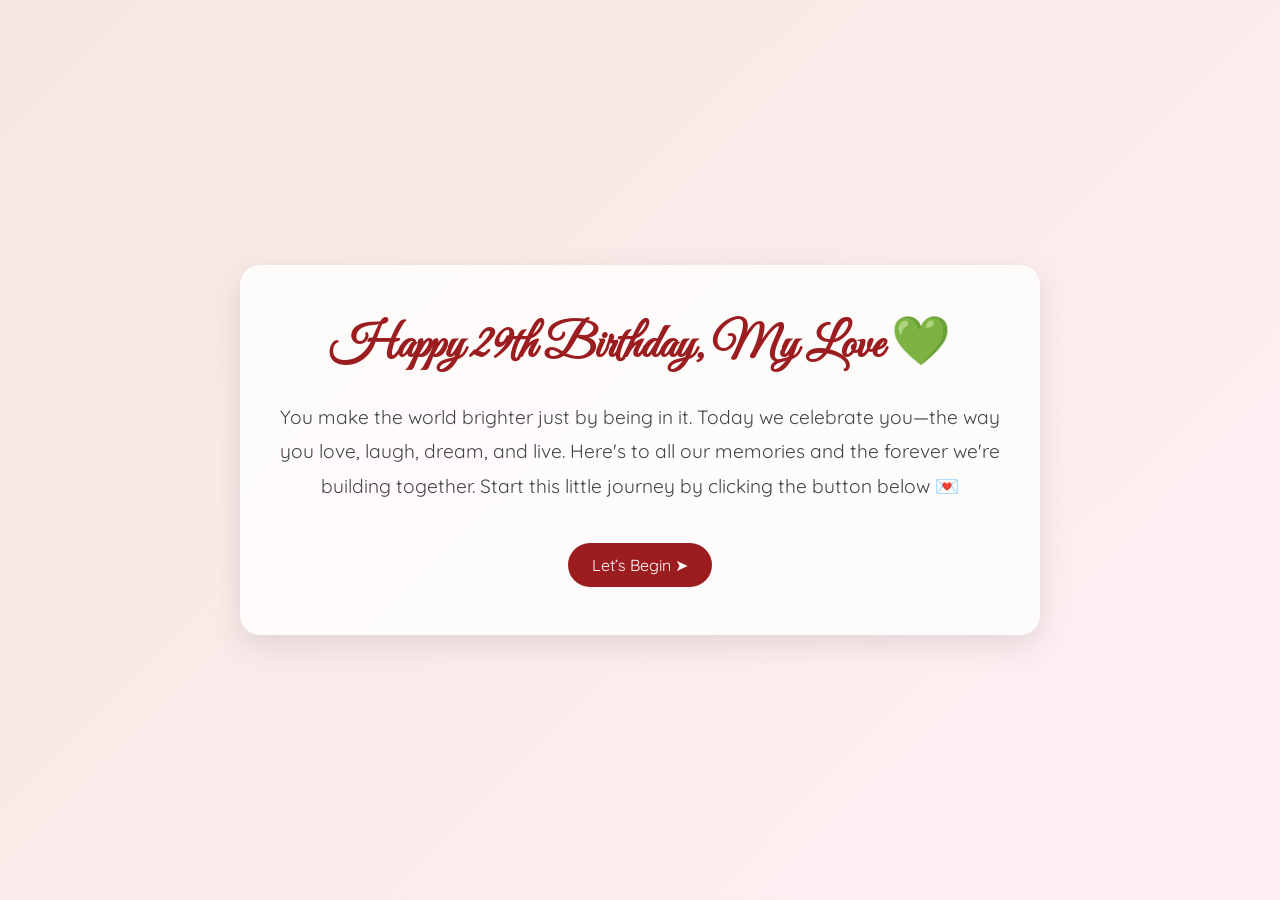
<file: index.html>
<!-- index.html -->
<!DOCTYPE html>
<html lang="en">
<head>
  <meta charset="UTF-8" />
  <meta name="viewport" content="width=device-width, initial-scale=1.0" />
  <title>Happy Birthday, My Love</title>
  <link href="https://fonts.googleapis.com/css2?family=Great+Vibes&family=Quicksand:wght@400;600&display=swap" rel="stylesheet">
  <style>
    /* Reset & Fonts */
    * {
      margin: 0;
      padding: 0;
      box-sizing: border-box;
    }

    body {
      font-family: 'Quicksand', sans-serif;
      background: linear-gradient(135deg, #f5e7e0, #fff0f5);
      color: #333;
      min-height: 100vh;
      display: flex;
      align-items: center;
      justify-content: center;
      padding: 2rem;
    }

    .centered {
      max-width: 800px;
      text-align: center;
      background: rgba(255, 255, 255, 0.8);
      padding: 3rem 2rem;
      border-radius: 20px;
      box-shadow: 0 10px 30px rgba(0,0,0,0.1);
    }

    h1.heart-title {
      font-family: 'Great Vibes', cursive;
      font-size: 3rem;
      color: #9b1d20;
      margin-bottom: 1.5rem;
      animation: fadeIn 2s ease-in-out forwards;
    }

    p {
      font-size: 1.2rem;
      line-height: 1.8;
      margin-bottom: 2.5rem;
      color: #444;
      animation: fadeIn 3s ease-in-out forwards;
    }

    a.next-button {
      display: inline-block;
      background: #9b1d20;
      color: white;
      text-decoration: none;
      padding: 0.75rem 1.5rem;
      border-radius: 30px;
      font-size: 1rem;
      transition: background 0.3s ease;
      animation: fadeIn 4s ease-in-out forwards;
    }

    a.next-button:hover {
      background: #b9373f;
    }

    @keyframes fadeIn {
      from { opacity: 0; transform: translateY(10px); }
      to { opacity: 1; transform: translateY(0); }
    }

    @media (max-width: 600px) {
      h1.heart-title {
        font-size: 2.2rem;
      }

      p {
        font-size: 1rem;
      }
    }
  </style>
</head>
<body>
  <section class="centered">
    <h1 class="heart-title">Happy 29th Birthday, My Love 💚</h1>
    <p>You make the world brighter just by being in it. Today we celebrate you—the way you love, laugh, dream, and live. Here's to all our memories and the forever we're building together. Start this little journey by clicking the button below 💌</p>
    <a href="map.html" class="next-button">Let’s Begin ➤</a>
  </section>
</body>
</html>
</file>
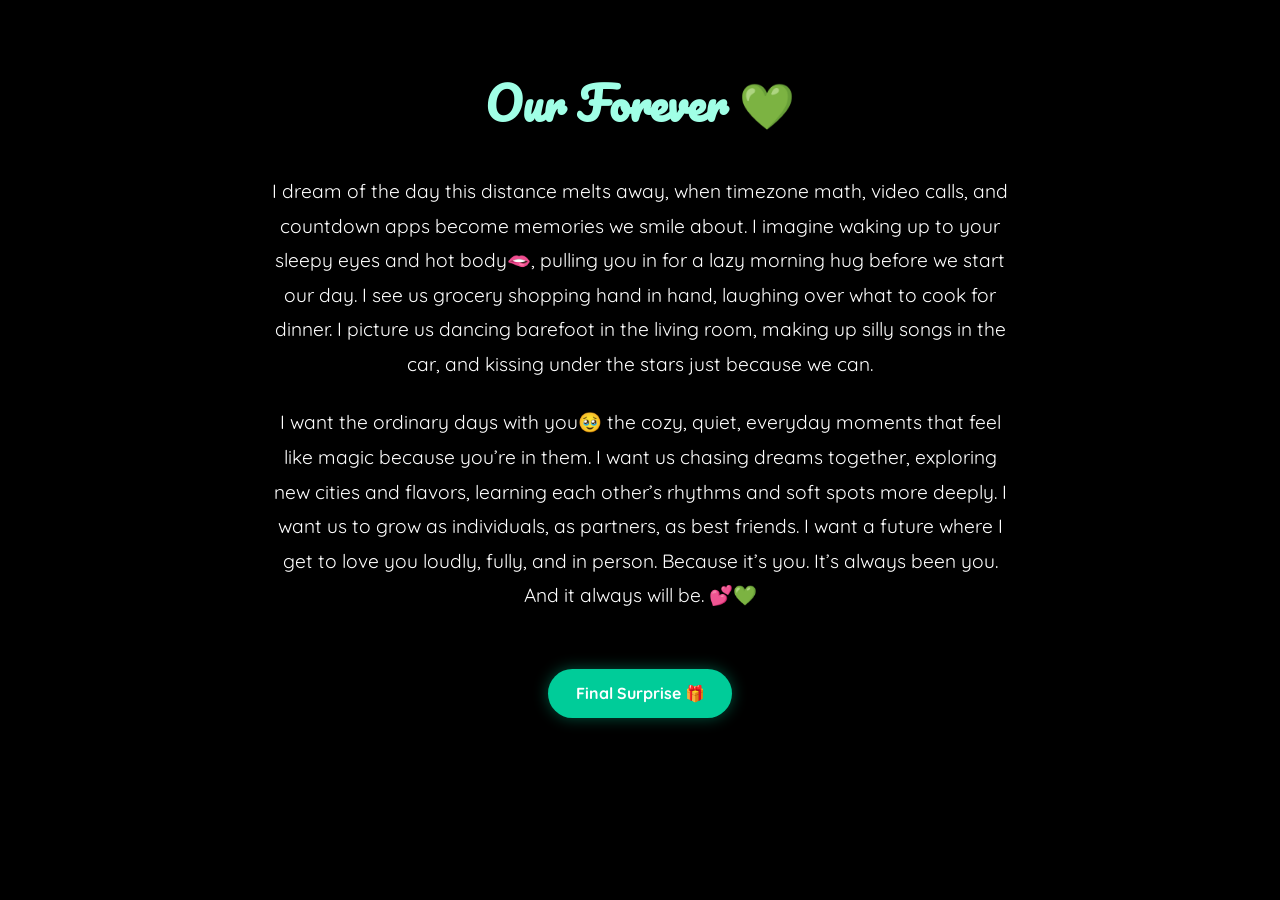
<file: future.html>
<!DOCTYPE html>
<html lang="en">
<head>
  <meta charset="UTF-8" />
  <meta name="viewport" content="width=device-width, initial-scale=1.0"/>
  <title>Our Future</title>

  <!-- Romantic fonts -->
  <link href="https://fonts.googleapis.com/css2?family=Pacifico&family=Quicksand:wght@400;600&display=swap" rel="stylesheet" />

  <style>
    * {
      margin: 0;
      padding: 0;
      box-sizing: border-box;
    }

    html, body {
      height: 100%;
      font-family: 'Quicksand', sans-serif;
      background: #000;
      color: #ffffff;
      overflow-x: hidden;
    }

    body::before {
      content: '';
      position: fixed;
      top: 0;
      left: 0;
      width: 100%;
      height: 100%;
      background: url('https://www.transparenttextures.com/patterns/stardust.png') repeat;
      opacity: 0.3;
      z-index: 0;
      pointer-events: none;
      animation: twinkle 2s infinite;
    }

    @keyframes twinkle {
      0%, 100% { opacity: 0.3; }
      50% { opacity: 0.6; }
    }

    .shooting-star {
      position: fixed;
      width: 3px;
      height: 80px;
      background: linear-gradient(transparent, #fff);
      z-index: 0;
      opacity: 0;
      animation: shoot 3s linear infinite;
    }

    @keyframes shoot {
      0% {
        opacity: 0;
        transform: translateX(0) translateY(0) rotate(45deg);
      }
      10% {
        opacity: 1;
      }
      100% {
        transform: translateX(-100vw) translateY(100vh) rotate(45deg);
        opacity: 0;
      }
    }

    .shooting-star:nth-child(1) { top: 10%; left: 90%; animation-delay: 0s; }
    .shooting-star:nth-child(2) { top: 20%; left: 70%; animation-delay: 1.5s; }
    .shooting-star:nth-child(3) { top: 30%; left: 80%; animation-delay: 3s; }
    .shooting-star:nth-child(4) { top: 15%; left: 60%; animation-delay: 4.2s; }
    .shooting-star:nth-child(5) { top: 5%; left: 95%; animation-delay: 5.5s; }

    .container {
      position: relative;
      z-index: 1;
      max-width: 800px;
      margin: 0 auto;
      padding: 4rem 1.5rem 6rem;
      text-align: center;
      animation: fadeIn 3s ease-in-out forwards;
      opacity: 0;
    }

    @keyframes fadeIn {
      to {
        opacity: 1;
      }
    }

    .container h1 {
      font-family: 'Pacifico', cursive;
      font-size: 2.8rem;
      margin-bottom: 2rem;
      color: #a0ffe6;
    }

    .container p {
      font-size: 1.2rem;
      line-height: 1.8;
      margin-bottom: 1.5rem;
    }

    .btn {
      display: inline-block;
      margin-top: 2rem;
      padding: 0.9rem 1.7rem;
      background: #00cc99;
      color: #fff;
      border-radius: 2rem;
      font-weight: bold;
      text-decoration: none;
      transition: background 0.3s ease, transform 0.2s ease, box-shadow 1.5s ease-in-out;
      box-shadow: 0 0 15px rgba(0, 204, 153, 0.4);
      animation: glow 2s ease-in-out infinite alternate;
    }

    .btn:hover {
      background: #009977;
      transform: scale(1.05);
    }

    @keyframes glow {
      from {
        box-shadow: 0 0 15px rgba(0, 204, 153, 0.4);
      }
      to {
        box-shadow: 0 0 25px rgba(0, 204, 153, 0.9);
      }
    }
  </style>
</head>
<body>

  <!-- Shooting Stars -->
  <div class="shooting-star"></div>
  <div class="shooting-star"></div>
  <div class="shooting-star"></div>
  <div class="shooting-star"></div>
  <div class="shooting-star"></div>

  <div class="container">
    <h1>Our Forever 💚</h1>
    <p>
      I dream of the day this distance melts away, when timezone math, video calls, and countdown apps become memories we smile about. I imagine waking up to your sleepy eyes and hot body🫦, pulling you in for a lazy morning hug before we start our day. I see us grocery shopping hand in hand, laughing over what to cook for dinner. I picture us dancing barefoot in the living room, making up silly songs in the car, and kissing under the stars just because we can.
    </p>
    <p>
      I want the ordinary days with you🥹 the cozy, quiet, everyday moments that feel like magic because you’re in them. I want us chasing dreams together, exploring new cities and flavors, learning each other’s rhythms and soft spots more deeply. I want us to grow as individuals, as partners, as best friends. I want a future where I get to love you loudly, fully, and in person. Because it’s you. It’s always been you. And it always will be. 💕💚
    </p>
     <a href="hunt.html" class="btn">Final Surprise 🎁</a>
  </div>

</body>
</html>
</file>
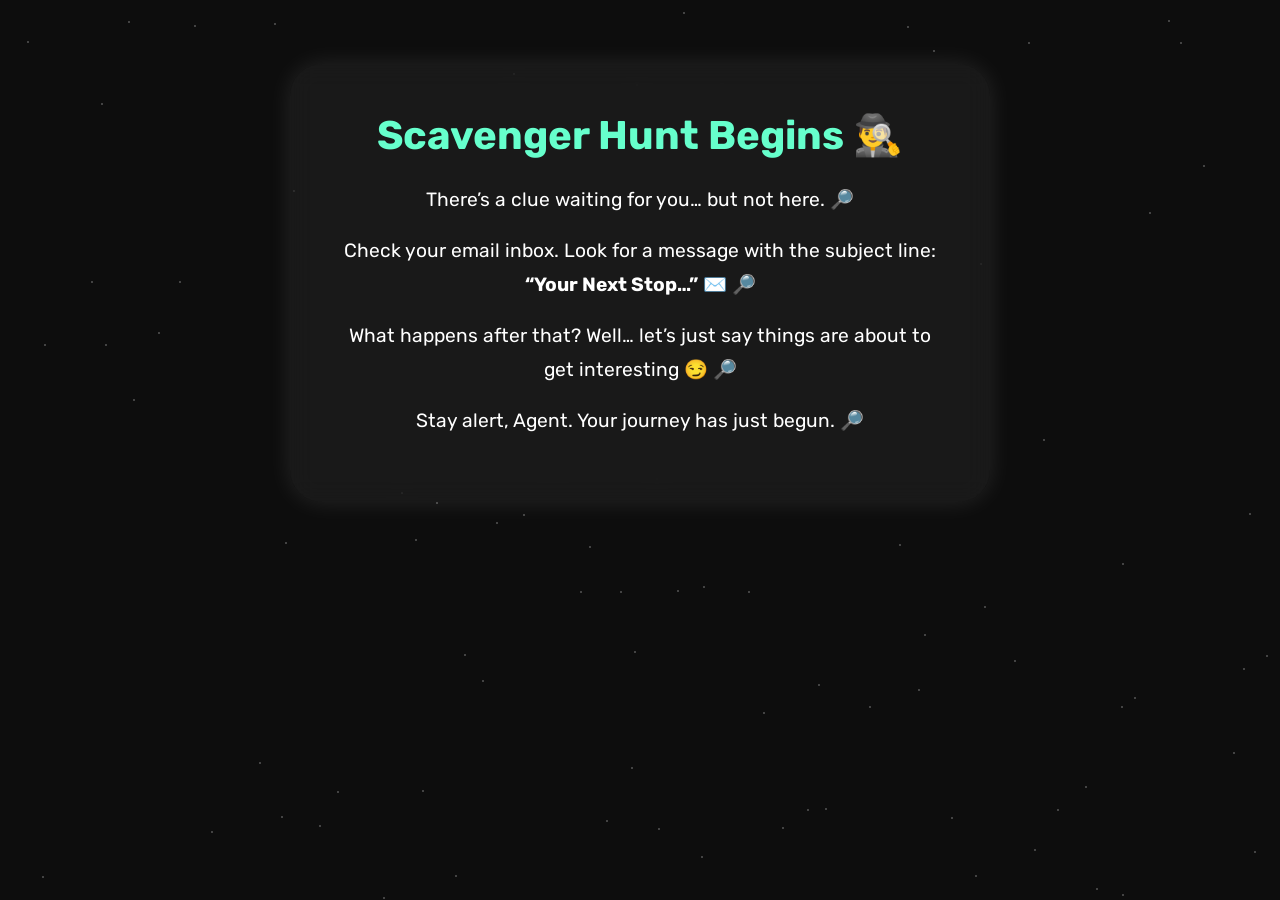
<file: hunt.html>
<!DOCTYPE html>
<html lang="en">
<head>
  <meta charset="UTF-8" />
  <meta name="viewport" content="width=device-width, initial-scale=1.0"/>
  <title>Scavenger Hunt</title>
  <link href="https://fonts.googleapis.com/css2?family=Rubik:wght@400;600&display=swap" rel="stylesheet" />
  <style>
    * {
      margin: 0;
      padding: 0;
      box-sizing: border-box;
    }

    body {
      font-family: 'Rubik', sans-serif;
      background: #0d0d0d;
      color: #ffffff;
      overflow: hidden;
    }

    .sparkles {
      position: fixed;
      top: 0;
      left: 0;
      width: 100%;
      height: 100%;
      z-index: 0;
      pointer-events: none;
    }

    .star {
      position: absolute;
      width: 2px;
      height: 2px;
      background: white;
      opacity: 0.3;
      border-radius: 50%;
      animation: twinkle 2s infinite;
    }

    @keyframes twinkle {
      0%, 100% { opacity: 0.3; transform: scale(1); }
      50% { opacity: 1; transform: scale(1.5); }
    }

    .hunt {
      position: relative;
      z-index: 1;
      max-width: 700px;
      margin: 4rem auto;
      text-align: center;
      padding: 3rem;
      background: rgba(255, 255, 255, 0.05);
      border-radius: 2rem;
      backdrop-filter: blur(12px);
      box-shadow: 0 0 25px rgba(255, 255, 255, 0.1);
    }

    .hunt h1 {
      font-size: 2.5rem;
      color: #66ffcc;
      margin-bottom: 1.5rem;
    }

    .hunt p {
      font-size: 1.2rem;
      line-height: 1.8;
      margin-bottom: 1rem;
    }

    .hunt p::after {
      content: '🔎';
      animation: pulse 2s infinite;
      display: inline-block;
      margin-left: 5px;
    }

    @keyframes pulse {
      0% { transform: scale(1); opacity: 0.6; }
      50% { transform: scale(1.2); opacity: 1; }
      100% { transform: scale(1); opacity: 0.6; }
    }
  </style>
</head>
<body>
  <div class="sparkles" id="sparkles"></div>

  <div class="hunt">
    <h1>Scavenger Hunt Begins 🕵️‍♂️</h1>
    <p>There’s a clue waiting for you… but not here.</p>
    <p>Check your email inbox. Look for a message with the subject line: <strong>“Your Next Stop…”</strong> ✉️</p>
    <p>What happens after that? Well… let’s just say things are about to get interesting 😏</p>
    <p>Stay alert, Agent. Your journey has just begun.</p>
  </div>

  <script>
    const sparkleContainer = document.getElementById("sparkles");
    for (let i = 0; i < 100; i++) {
      const star = document.createElement("div");
      star.className = "star";
      star.style.top = `${Math.random() * 100}%`;
      star.style.left = `${Math.random() * 100}%`;
      star.style.animationDelay = `${Math.random() * 5}s`;
      sparkleContainer.appendChild(star);
    }
  </script>
</body>
</html>
</file>
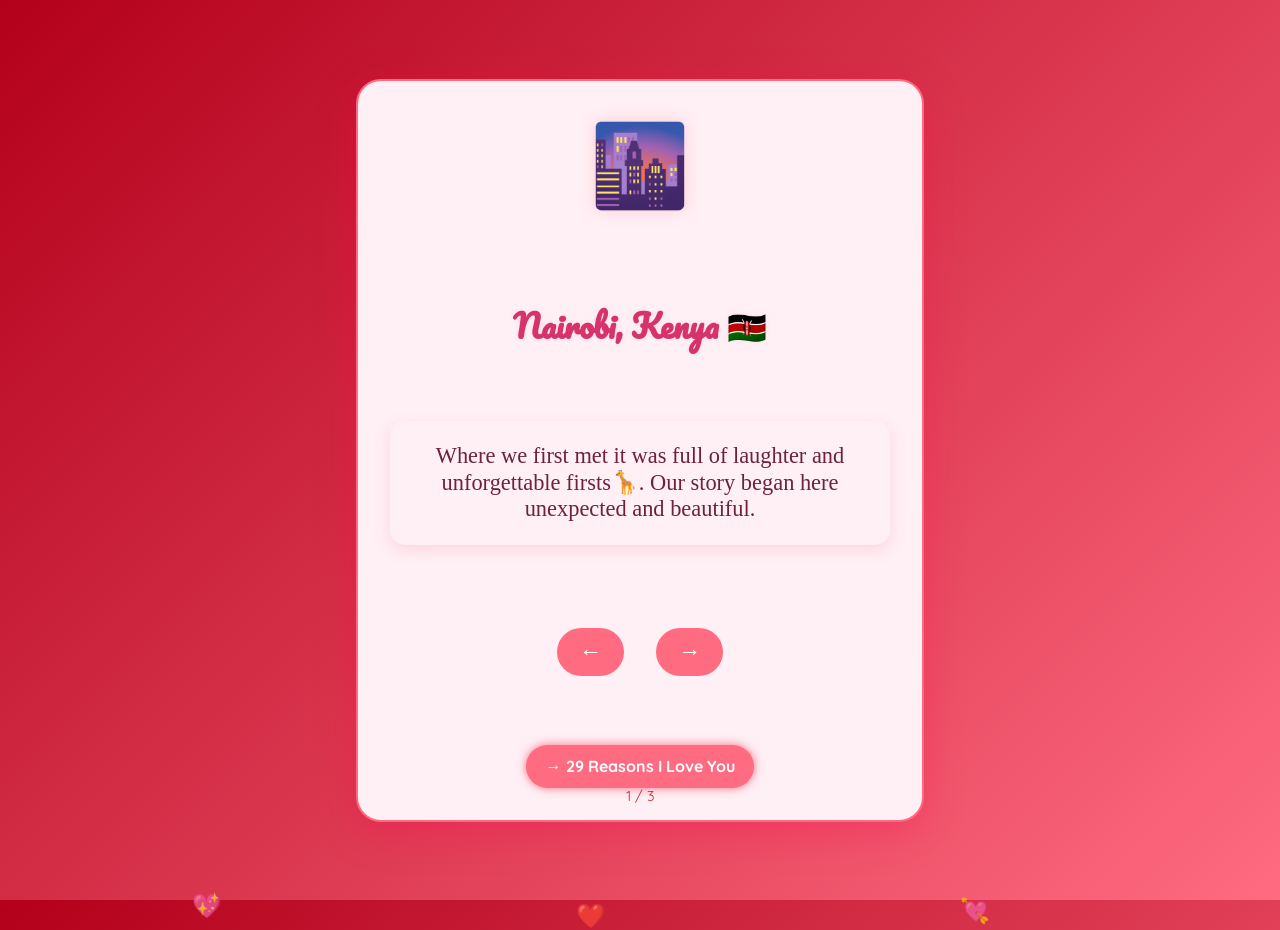
<file: map.html>
<!DOCTYPE html>
<html lang="en">
<head>
  <meta charset="UTF-8" />
  <title>Our Love Story Flipbook</title>
  <style>
    @import url('https://fonts.googleapis.com/css2?family=Quicksand&family=Pacifico&family=Homemade+Apple&display=swap');

    body {
      margin: 0;
      font-family: 'Quicksand', sans-serif;
      background: linear-gradient(135deg, #b3001b, #ff6b81);
      height: 100vh;
      display: flex;
      align-items: center;
      justify-content: center;
      overflow: hidden;
      position: relative;
    }

    .flipbook {
      width: 90vw;
      max-width: 500px;
      height: 75vh;
      background: #fff0f5;
      border-radius: 25px;
      box-shadow: 0 10px 40px rgba(255, 0, 80, 0.3);
      padding: 2em;
      display: flex;
      flex-direction: column;
      justify-content: space-between;
      align-items: center;
      position: relative;
      text-align: center;
      border: 2px solid #ff6b81;
      animation: fadeIn 0.8s ease-in-out;
      z-index: 10;
    }

    @keyframes fadeIn {
      from { opacity: 0; transform: scale(0.95); }
      to { opacity: 1; transform: scale(1); }
    }

    .city-emoji {
      font-size: 5em;
      margin-bottom: 0.5em;
      filter: drop-shadow(0 0 8px #ffcad4);
    }

    h2 {
      font-family: 'Pacifico', cursive;
      font-size: 2em;
      color: #d6336c;
      margin: 0;
      text-shadow: 0 0 5px #ffdde4;
    }

    p {
      font-family: 'Homemade Apple', cursive;
      font-size: 1.4em;
      color: #6e213c;
      background: #fff0f5;
      padding: 1em;
      border-radius: 15px;
      box-shadow: 0 5px 15px rgba(255, 105, 135, 0.2);
      animation: fadeIn 1.5s ease-in-out;
    }

    .controls {
      display: flex;
      gap: 2em;
      margin-top: 1em;
    }

    button {
      background-color: #ff6b81;
      border: none;
      border-radius: 50px;
      color: white;
      font-size: 1.4em;
      padding: 0.5em 1em;
      cursor: pointer;
      transition: background 0.3s ease;
    }

    button:hover {
      background-color: #e64966;
    }

    .page-number {
      position: absolute;
      bottom: 1em;
      font-size: 0.9em;
      color: #c92a2a;
    }

    .love-btn {
      margin-top: 1.5em;
      background-color: #ff6b81;
      color: white;
      padding: 0.7em 1.2em;
      border-radius: 25px;
      font-weight: bold;
      font-size: 1em;
      text-decoration: none;
      box-shadow: 0 0 10px #ff6b81;
      transition: background 0.3s ease;
    }

    .love-btn:hover {
      background-color: #ff4757;
    }

    /* Floating Hearts */
    .heart {
      position: absolute;
      color: #ffccd5;
      font-size: 1.5rem;
      animation: floatHearts 8s infinite ease-in-out;
      pointer-events: none;
      opacity: 0.8;
    }

    @keyframes floatHearts {
      0% {
        transform: translateY(0) scale(1);
        opacity: 0.7;
      }
      50% {
        transform: translateY(-200px) scale(1.2);
        opacity: 1;
      }
      100% {
        transform: translateY(-400px) scale(1);
        opacity: 0;
      }
    }
  </style>
</head>
<body>

<!-- Floating Hearts -->
<span class="heart" style="left: 15%; bottom: -20px; animation-delay: 0s;">💖</span>
<span class="heart" style="left: 45%; bottom: -30px; animation-delay: 2s;">❤️</span>
<span class="heart" style="left: 75%; bottom: -25px; animation-delay: 4s;">💘</span>

<div class="flipbook" id="flipbook">
  <div class="city-emoji" id="cityEmoji">🌆</div>
  <h2 id="cityName">Nairobi, Kenya 🇰🇪</h2>
  <p id="messageText">Where we first met — full of laughter, late-night talks, and unforgettable firsts.</p>

  <div class="controls">
    <button onclick="prevCard()">←</button>
    <button onclick="nextCard()">→</button>
  </div>

  <a href="reasons.html" class="love-btn">→ 29 Reasons I Love You</a>

  <div class="page-number" id="pageNumber">1 / 3</div>
</div>

<script>
  const cities = [
    {
      emoji: "🌆",
      name: "Nairobi, Kenya 🇰🇪",
      message: "Where we first met it was full of laughter and unforgettable firsts🦒. Our story began here unexpected and beautiful."
    },
    {
      emoji: "🛫",
      name: "Dubai, UAE 🇦🇪",
      message: "Where you asked me to be yours and I must say it was the best decision I have ever made. You are my soulmate"
    },
    {
      emoji: "🌅",
      name: "Perth, Australia 🇦🇺",
      message: "Where our forever begins, calm oceans, soft light, and a future we’ll build side by side."
    }
  ];

  let index = 0;
  let flipbook = document.getElementById("flipbook");

  function updateCard() {
    const city = cities[index];
    document.getElementById("cityEmoji").textContent = city.emoji;
    document.getElementById("cityName").textContent = city.name;
    document.getElementById("messageText").textContent = city.message;
    document.getElementById("pageNumber").textContent = `${index + 1} / ${cities.length}`;

    // Re-trigger animation
    flipbook.style.animation = 'none';
    void flipbook.offsetWidth;
    flipbook.style.animation = 'fadeIn 0.8s ease-in-out';
  }

  function nextCard() {
    index = (index + 1) % cities.length;
    updateCard();
  }

  function prevCard() {
    index = (index - 1 + cities.length) % cities.length;
    updateCard();
  }

  updateCard();
</script>

</body>
</html>
</file>
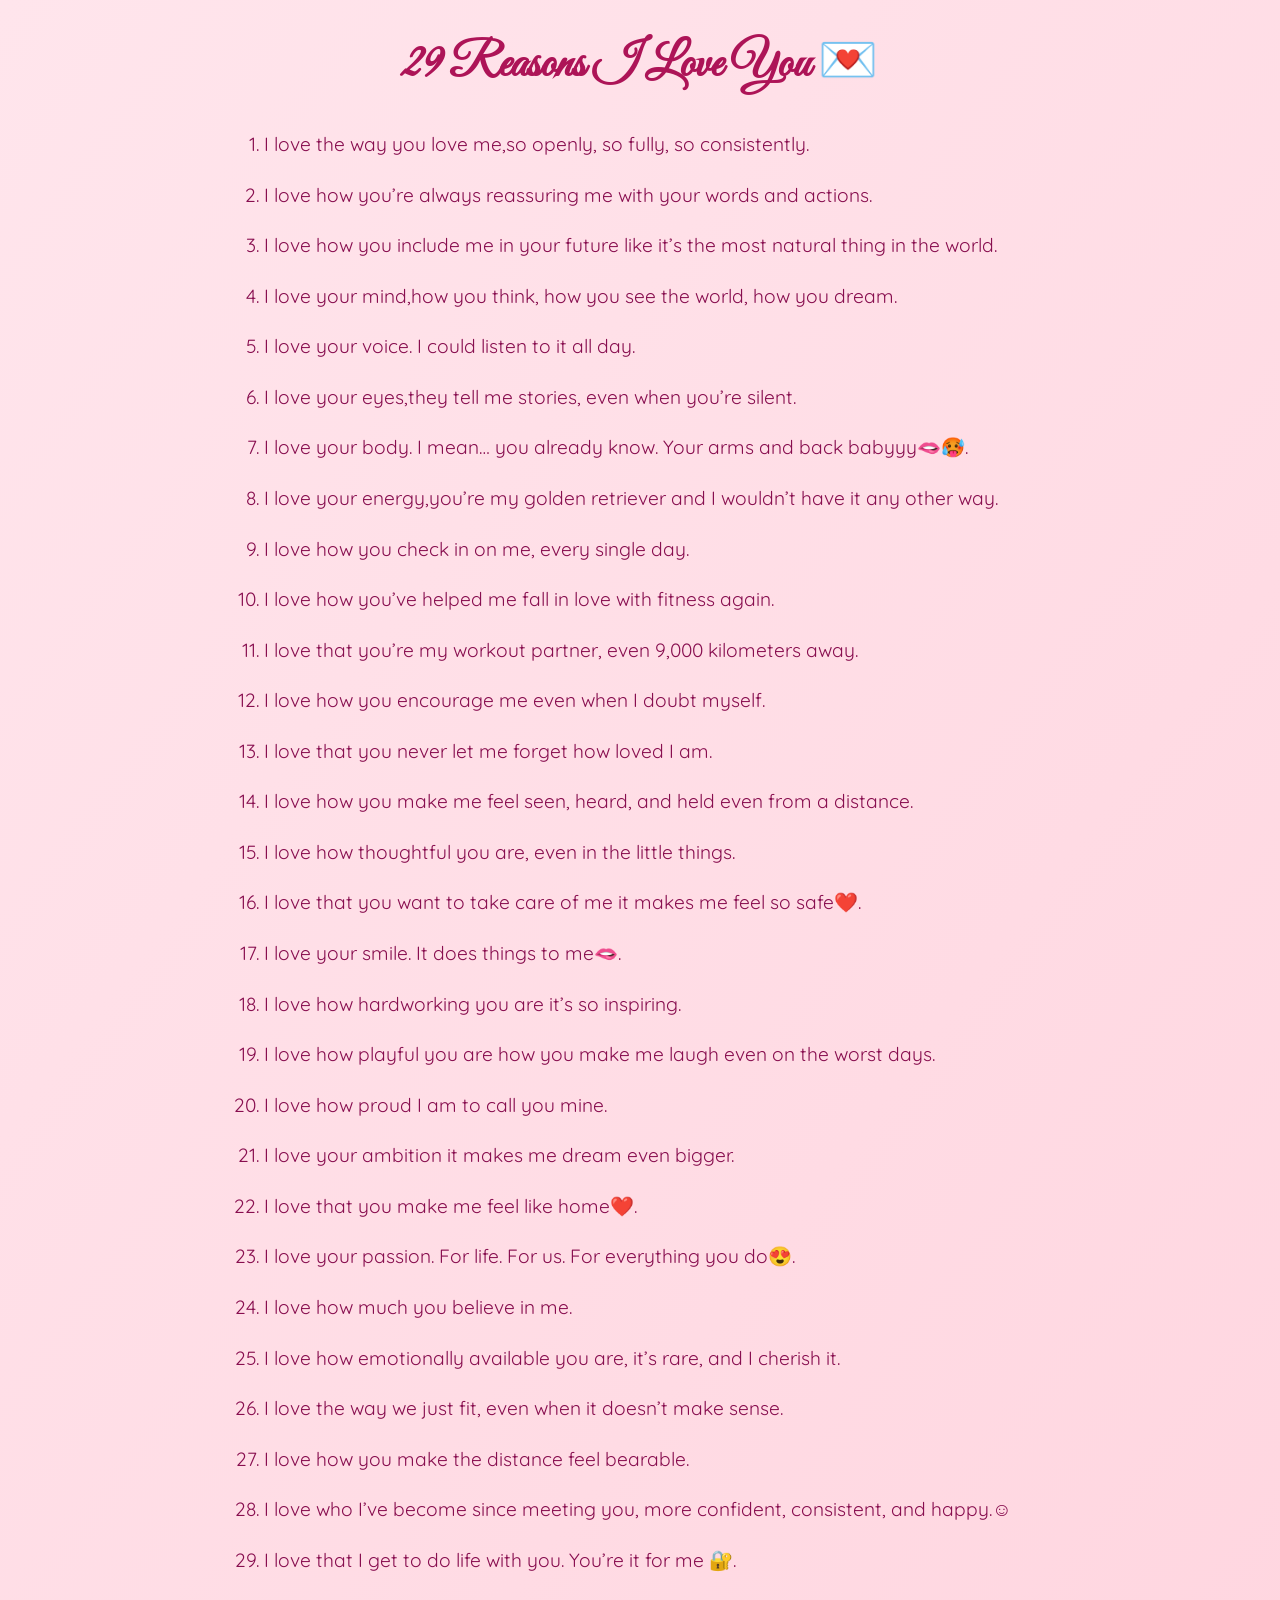
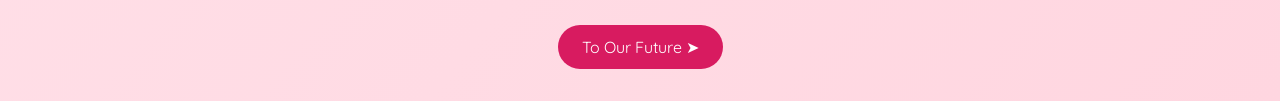
<file: reasons.html>
<!-- reasons.html -->
<!DOCTYPE html>
<html lang="en">
<head>
  <meta charset="UTF-8">
  <meta name="viewport" content="width=device-width, initial-scale=1.0">
  <title>29 Reasons I Love You</title>
  <link href="https://fonts.googleapis.com/css2?family=Great+Vibes&family=Quicksand:wght@400;600&display=swap" rel="stylesheet">
  <style>
    * {
      margin: 0;
      padding: 0;
      box-sizing: border-box;
    }

    body {
      font-family: 'Quicksand', sans-serif;
      background: linear-gradient(to bottom right, #ffe5ec, #ffd6e0);
      min-height: 100vh;
      overflow-x: hidden;
      position: relative;
      padding: 2rem;
      color: #880e4f;
    }

    h1 {
      font-family: 'Great Vibes', cursive;
      font-size: 3rem;
      text-align: center;
      margin-bottom: 2rem;
      color: #ad1457;
      animation: fadeIn 1.5s ease-in-out;
    }

    ol {
      max-width: 800px;
      margin: 0 auto;
      padding-left: 1.5rem;
      font-size: 1.2rem;
      line-height: 1.8;
      list-style: decimal;
      animation: fadeIn 2.5s ease-in-out;
    }

    li {
      margin-bottom: 1rem;
    }

    .btn {
      display: block;
      width: fit-content;
      margin: 3rem auto 0;
      padding: 0.75rem 1.5rem;
      background-color: #d81b60;
      color: white;
      border-radius: 30px;
      text-decoration: none;
      font-size: 1rem;
      transition: background 0.3s ease;
      animation: fadeIn 3s ease-in-out;
    }

    .btn:hover {
      background-color: #ad1457;
    }

    @keyframes fadeIn {
      from { opacity: 0; transform: translateY(10px); }
      to { opacity: 1; transform: translateY(0); }
    }

    /* Floating hearts */
    .heart {
      position: absolute;
      width: 20px;
      height: 20px;
      background: url('https://cdn-icons-png.flaticon.com/512/833/833472.png') no-repeat center;
      background-size: contain;
      animation: floatUp 10s linear infinite;
      opacity: 0.6;
    }

    @keyframes floatUp {
      0% {
        transform: translateY(100vh) scale(0.5);
        opacity: 0.7;
      }
      100% {
        transform: translateY(-10vh) scale(1.2);
        opacity: 0;
      }
    }

    /* Random heart positions */
    .heart:nth-child(1) { left: 10%; animation-delay: 0s; }
    .heart:nth-child(2) { left: 25%; animation-delay: 2s; }
    .heart:nth-child(3) { left: 40%; animation-delay: 4s; }
    .heart:nth-child(4) { left: 60%; animation-delay: 6s; }
    .heart:nth-child(5) { left: 80%; animation-delay: 8s; }

    @media (max-width: 600px) {
      h1 { font-size: 2.2rem; }
      ol { font-size: 1rem; }
    }
  </style>
</head>
<body>
  <div class="reasons">
    <h1>29 Reasons I Love You 💌</h1>
    <ol>
      <li>I love the way you love me,so openly, so fully, so consistently.</li>
      <li>I love how you’re always reassuring me with your words and actions.</li>
      <li>I love how you include me in your future like it’s the most natural thing in the world.</li>
      <li>I love your mind,how you think, how you see the world, how you dream.</li>
      <li>I love your voice. I could listen to it all day.</li>
      <li>I love your eyes,they tell me stories, even when you’re silent.</li>
      <li>I love your body. I mean… you already know. Your arms and back babyyy🫦🥵.</li>
      <li>I love your energy,you’re my golden retriever and I wouldn’t have it any other way.</li>
      <li>I love how you check in on me, every single day.</li>
      <li>I love how you’ve helped me fall in love with fitness again.</li>
      <li>I love that you’re my workout partner, even 9,000 kilometers away.</li>
      <li>I love how you encourage me even when I doubt myself.</li>
      <li>I love that you never let me forget how loved I am.</li>
      <li>I love how you make me feel seen, heard, and held even from a distance.</li>
      <li>I love how thoughtful you are, even in the little things.</li>
      <li>I love that you want to take care of me it makes me feel so safe❤️.</li>
      <li>I love your smile. It does things to me🫦.</li>
      <li>I love how hardworking you are it’s so inspiring.</li>
      <li>I love how playful you are how you make me laugh even on the worst days.</li>
      <li>I love how proud I am to call you mine.</li>
      <li>I love your ambition it makes me dream even bigger.</li>
      <li>I love that you make me feel like home❤️.</li>
      <li>I love your passion. For life. For us. For everything you do😍.</li>
      <li>I love how much you believe in me.</li>
      <li>I love how emotionally available you are, it’s rare, and I cherish it.</li>
      <li>I love the way we just fit, even when it doesn’t make sense.</li>
      <li>I love how you make the distance feel bearable.</li>
      <li>I love who I’ve become since meeting you, more confident, consistent, and happy.☺️</li>
      <li>I love that I get to do life with you. You’re it for me 🔐.</li>
    </ol>
    <a href="future.html" class="btn">To Our Future ➤</a>
  </div>

  <!-- Floating hearts -->
  <div class="heart"></div>
  <div class="heart"></div>
  <div class="heart"></div>
  <div class="heart"></div>
  <div class="heart"></div>
</body>
</html>
</file>
